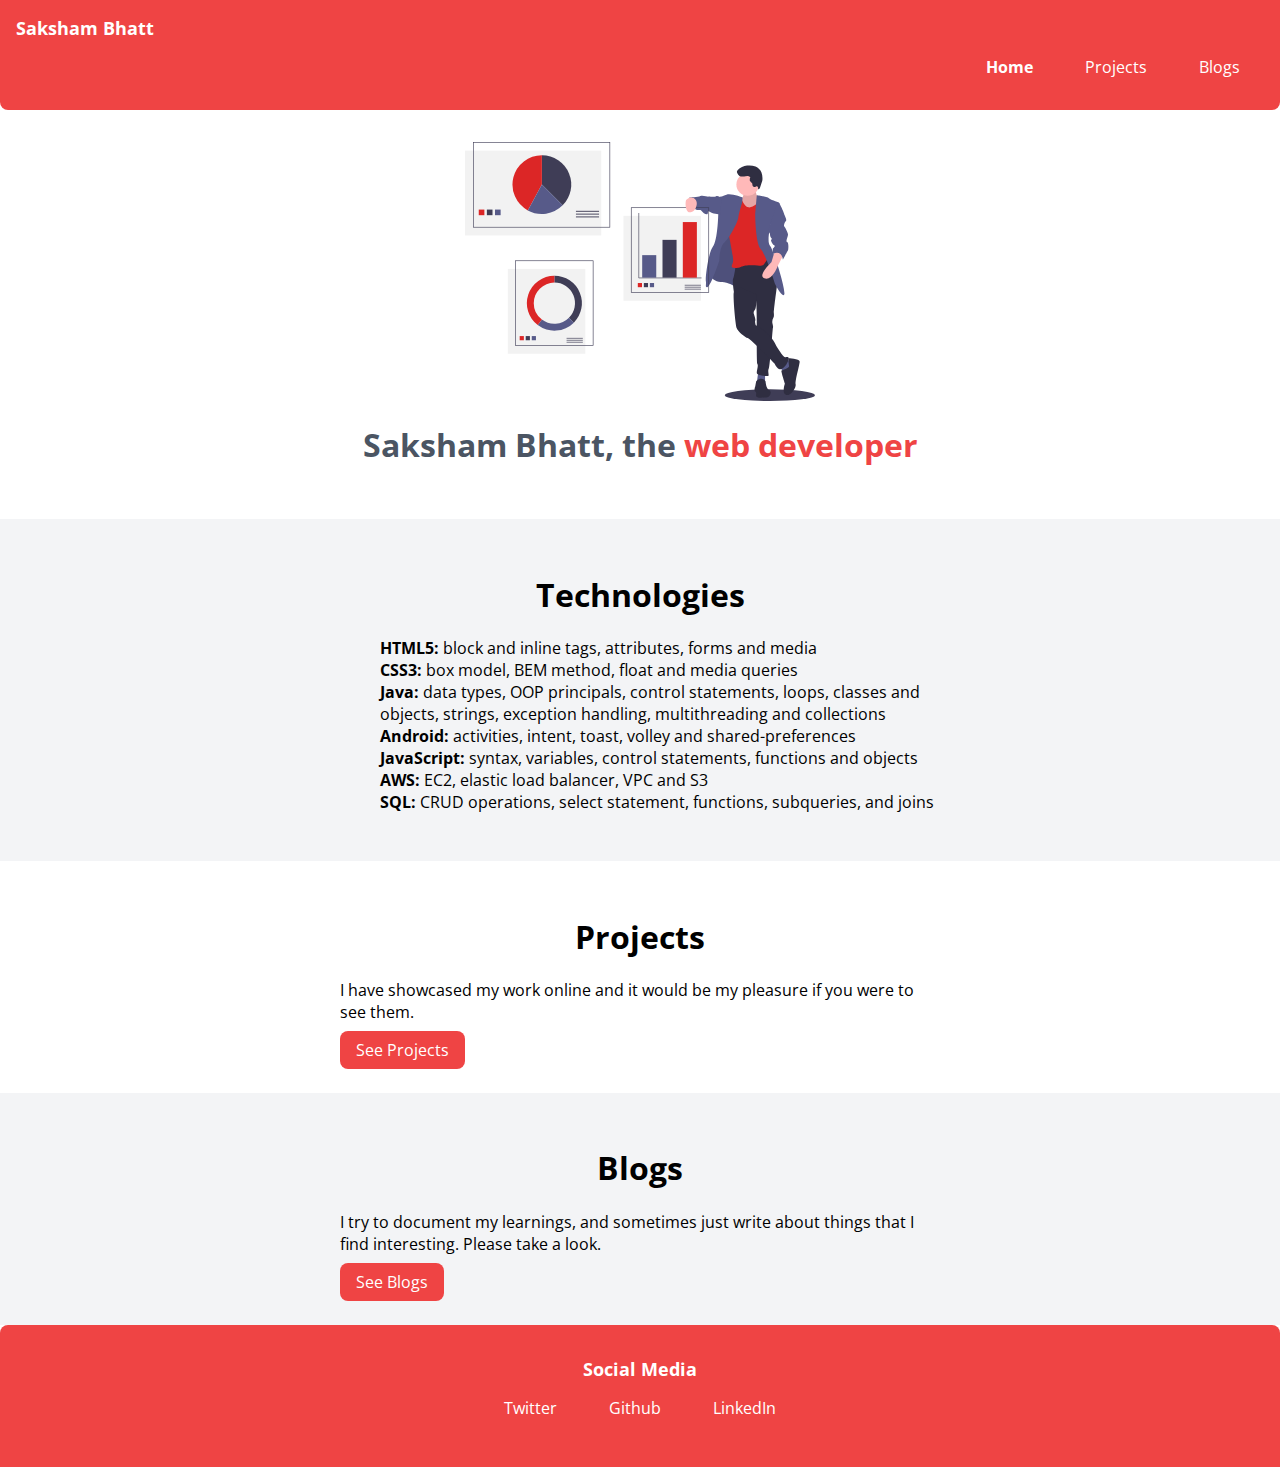
<file: index.html>
<!DOCTYPE html>
<html lang="en">
<head>
    <meta charset="UTF-8">
    <meta name="viewport" content="width=device-width, initial-scale=1.0">
    <title>home | Saksham Bhatt</title>
    <link href="styles.css" rel="stylesheet"/>
</head>
<body>
    
    <nav class="navigation container">
        <div class="nav-brand">Saksham Bhatt</div>
        <ul class="sans-bullet nav-pills">
            <li class="list-item-inline">
                <a class="link link-active" href="/">Home</a>
            </li>
            <li class="list-item-inline">
                <a href="projects.html" class= "link">Projects</a>
            </li>
            <li class="list-item-inline">
                <a class="link" href="blogs.html">Blogs</a>
            </li>
        </ul>
    </nav>

    <header class="hero">
        <img src="../images/hero.svg" class="hero-img"/>
        <h1 class="hero-heading">Saksham Bhatt, the <span>web developer</span></h1>
    </header>

    <section class="section ow">
        <div class="container-center">
            <h1>Technologies</h1>
            
            <ul class="sans-bullet">
                <li><strong>HTML5:</strong> block and inline tags, attributes, forms and media</li>
                <li><strong>CSS3: </strong>box model, BEM method, float and media queries</li>
                <li><strong>Java: </strong>data types, OOP principals, control statements, loops, classes and objects, strings, exception handling, multithreading and collections</li>
                <li><strong>Android: </strong>activities, intent, toast, volley and shared-preferences</li>
                <li><strong>JavaScript: </strong>syntax, variables, control statements, functions and objects</li>
                <li><strong>AWS: </strong>EC2, elastic load balancer, VPC and S3</li>
                <li><strong>SQL: </strong>CRUD operations, select statement, functions, subqueries, and joins</li>

            </ul>
        </div>
    </section>

    <section class="section">
        <div class="container-center">
            <h1>Projects</h1>
            <p>I have showcased my work online and it would be my pleasure if you were to see them.</p>
            <a href="projects.html" class= "primary-link link">See Projects</a> 
        </div>
   </section>

   <section class="section ow">
        <div class="container-center">
            <h1>Blogs</h1>
            <p>I try to document my learnings, and sometimes just write about things that I find interesting. Please take a look.</p>
            <a class="primary-link link" href="blogs.html"> See Blogs</a>
        </div>
    </section>

        <footer class="footer">
            <div class="footer-header">Social Media</div>
            <ul class="social-links">
                <li class="list-item-inline">
                    <a class="link sans-bullet" href="https://twitter.com/lucksomecutt/" target="_blank">Twitter</a>
                </li>
                <li class="list-item-inline">
                    <a class="link sans-bullet" href="https://github.com/sakshambhatt/" target="_blank">Github
                    </a>
                </li>
                <li class="list-item-inline">
                    <a class="link sans-bullet" href="https://www.linkedin.com/in/saksham-bhatt-13a177182/" target="_blank">LinkedIn</a>
                </li>
            </ul>
        </footer>
    </body>
</html>
</file>
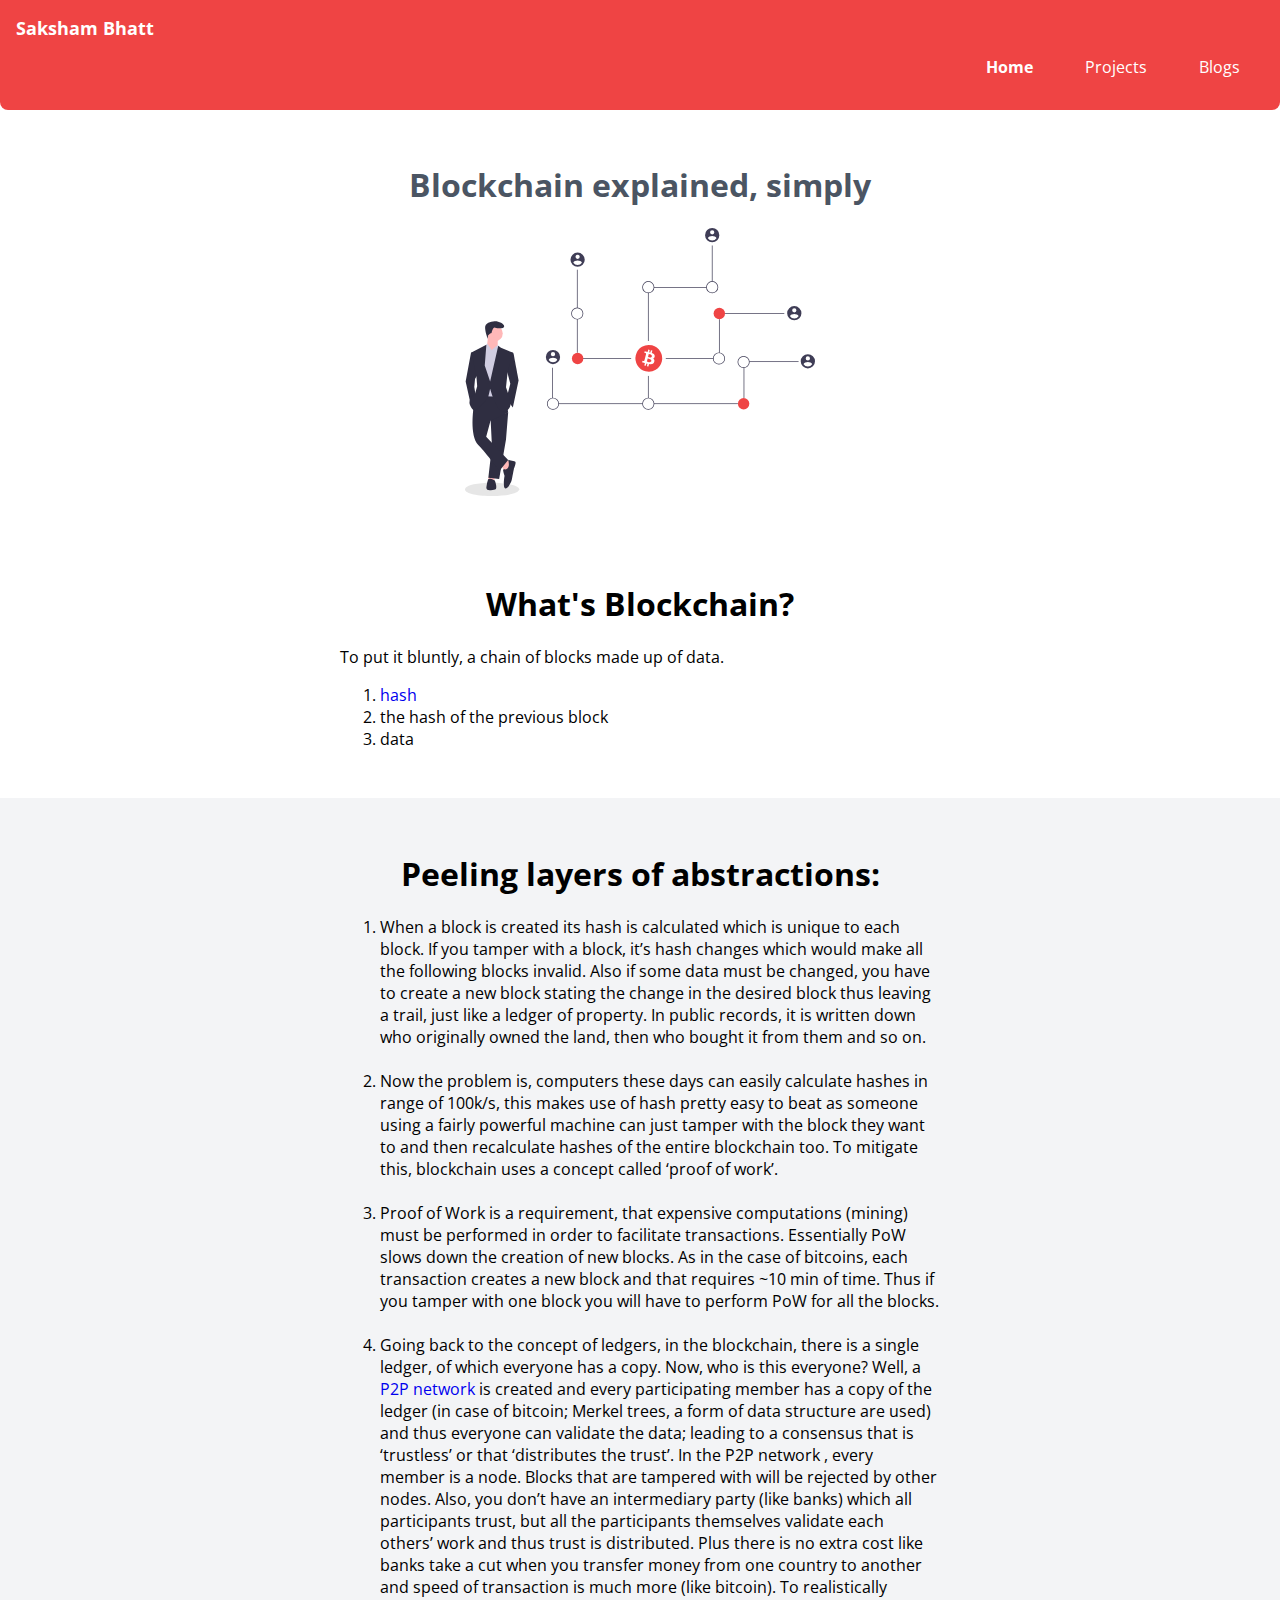
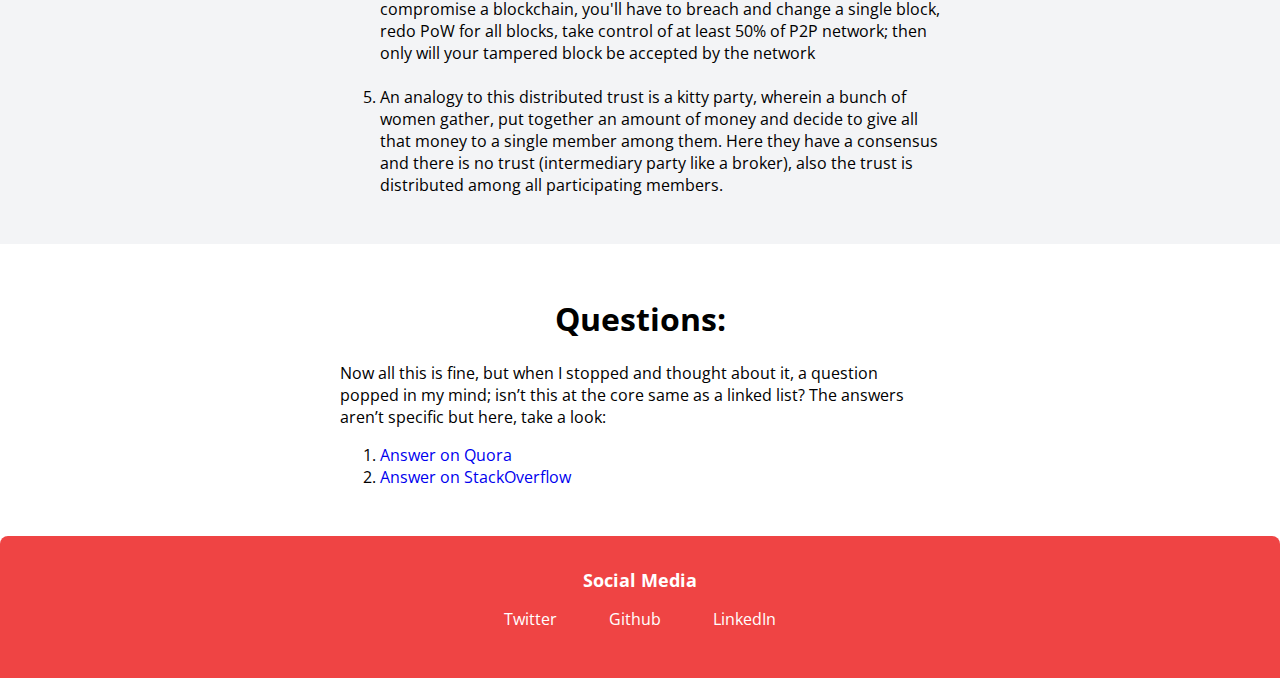
<file: blockchain-explained-simply.html>
<!DOCTYPE html>
<html lang="en">
<head>
    <meta charset="UTF-8">
    <meta name="viewport" content="width=device-width, initial-scale=1.0">
    <meta name="description" content="Blockchain explained">
    <meta name="keywords" content="blockchain, technology">
    <meta name="author" content="Saksham Bhatt">
    <title>Blockchain explained, simply</title>
    <link href="styles.css" rel="stylesheet"/>
</head>
<body>
    <nav class="navigation container">
        <div class="nav-brand">Saksham Bhatt</div>
        <ul class="sans-bullet nav-pills">
            <li class="list-item-inline">
                <a class="link link-active" href="/">Home</a>
            </li>
            <li class="list-item-inline">
                <a href="projects.html" class= "link">Projects</a>
            </li>
            <li class="list-item-inline">
                <a class="link" href="blogs.html">Blogs</a>
            </li>
        </ul>
    </nav>
    <header class="hero">
        <h1 class="hero-heading">Blockchain explained, simply</h1>
        <img src="images/blockchain.svg" class="hero-img"/>
    </header>

    <section class="section">
        <div class="container-center">
            <h1>What's Blockchain?</h1>
            <p>To put it bluntly, a chain of blocks made up of data.</p>
            <ol>
                <li><a target="_blank" href="https://www.geeksforgeeks.org/hashing-data-structure/" class="link" style="padding: 0rem 0rem;" >hash</a></li>
                <li>the hash of the previous block</li>
                <li>data</li> 
            </ol>
        </div>
   </section>

   <section class="section ow">
        <div class="container-center">
            <h1>Peeling layers of abstractions:</h1>
            <ol>
                <li>
                    When a block is created its hash is calculated which is unique to each block. If you tamper with a block, it’s hash changes which would make all the following blocks invalid. Also if some data must be changed, you have to create a new block stating the change in the desired block thus leaving a trail, just like a ledger of property. In public records, it is written down who originally owned the land, then who bought it from them and so on.
                </li>
                <br>
                <li>
                    Now the problem is, computers these days can easily calculate hashes in range of 100k/s, this makes use of hash pretty easy to beat as someone using a fairly powerful machine can just tamper with the block they want to and then recalculate hashes of the entire blockchain too. To mitigate this, blockchain uses a concept called ‘proof of work’.
                </li>
                <br>
                <li>
                    Proof of Work is a requirement, that expensive computations (mining) must be performed in order to facilitate transactions. Essentially PoW slows down the creation of new blocks. As in the case of bitcoins, each transaction creates a new block and that requires ~10 min of time. Thus if you tamper with one block you will have to perform PoW for all the blocks.
                </li>
                <br>
                <li>
                    Going back to the concept of ledgers, in the blockchain, there is a single ledger, of which everyone has a copy. Now, who is this everyone? Well, a <a href="https://www.computerworld.com/article/2588287/networking-peer-to-peer-network.html" target="_blank" class="link" style="padding: 0rem 0rem;">P2P network</a> is created and every participating member has a copy of the ledger (in case of bitcoin; Merkel trees, a form of data structure are used) and thus everyone can validate the data; leading to a consensus that is ‘trustless’ or that ‘distributes the trust’. In the P2P network , every member is a node. Blocks that are tampered with will be rejected by other nodes. Also, you don’t have an intermediary party (like banks) which all participants trust, but all the participants themselves validate each others’ work and thus trust is distributed. Plus there is no extra cost like banks take a cut when you transfer money from one country to another and speed of transaction is much more (like bitcoin). To realistically compromise a blockchain, you'll have to breach and change a single block, redo PoW for all blocks, take control of at least 50% of P2P network; then only will your tampered block be accepted by the network
                </li>
                <br>
                <li>
                    An analogy to this distributed trust is a kitty party, wherein a bunch of women gather, put together an amount of money and decide to give all that money to a single member among them. Here they have a consensus and there is no trust (intermediary party like a broker), also the trust is distributed among all participating members.
                </li>
            </ol>
        </div>
    </section>

    <section class="section">
        <div class="container-center">
            <h1>Questions:</h1>
            <p>Now all this is fine, but when I stopped and thought about it, a question popped in my mind; isn’t this at the core same as a linked list? The answers aren’t specific but here, take a look:</p>
            <ol>
                <li>
                    <a href="https://www.quora.com/Is-a-blockchain-essentially-a-linked-list" target="_blank" class="link" style="padding: 0rem 0rem;" >Answer on Quora</a>
                </li>
                <li>
                    <a href="https://www.quora.com/Is-a-blockchain-essentially-a-linked-list" target="_blank" class="link" style="padding: 0rem 0rem;" >Answer on StackOverflow</a>
                </li>
            </ol>

        </div>
    </section>

    <footer class="footer">
        <div class="footer-header">Social Media</div>
        <ul class="social-links">
            <li class="list-item-inline">
                <a class="link sans-bullet" href="https://twitter.com/lucksomecutt/" target="_blank">Twitter</a>
            </li>
            <li class="list-item-inline">
                <a class="link sans-bullet" href="https://github.com/sakshambhatt/" target="_blank">Github
                </a>
            </li>
            <li class="list-item-inline">
                <a class="link sans-bullet" href="https://www.linkedin.com/in/saksham-bhatt-13a177182/" target="_blank">LinkedIn</a>
            </li>
        </ul>
    </footer>
</body>
</html>
</file>
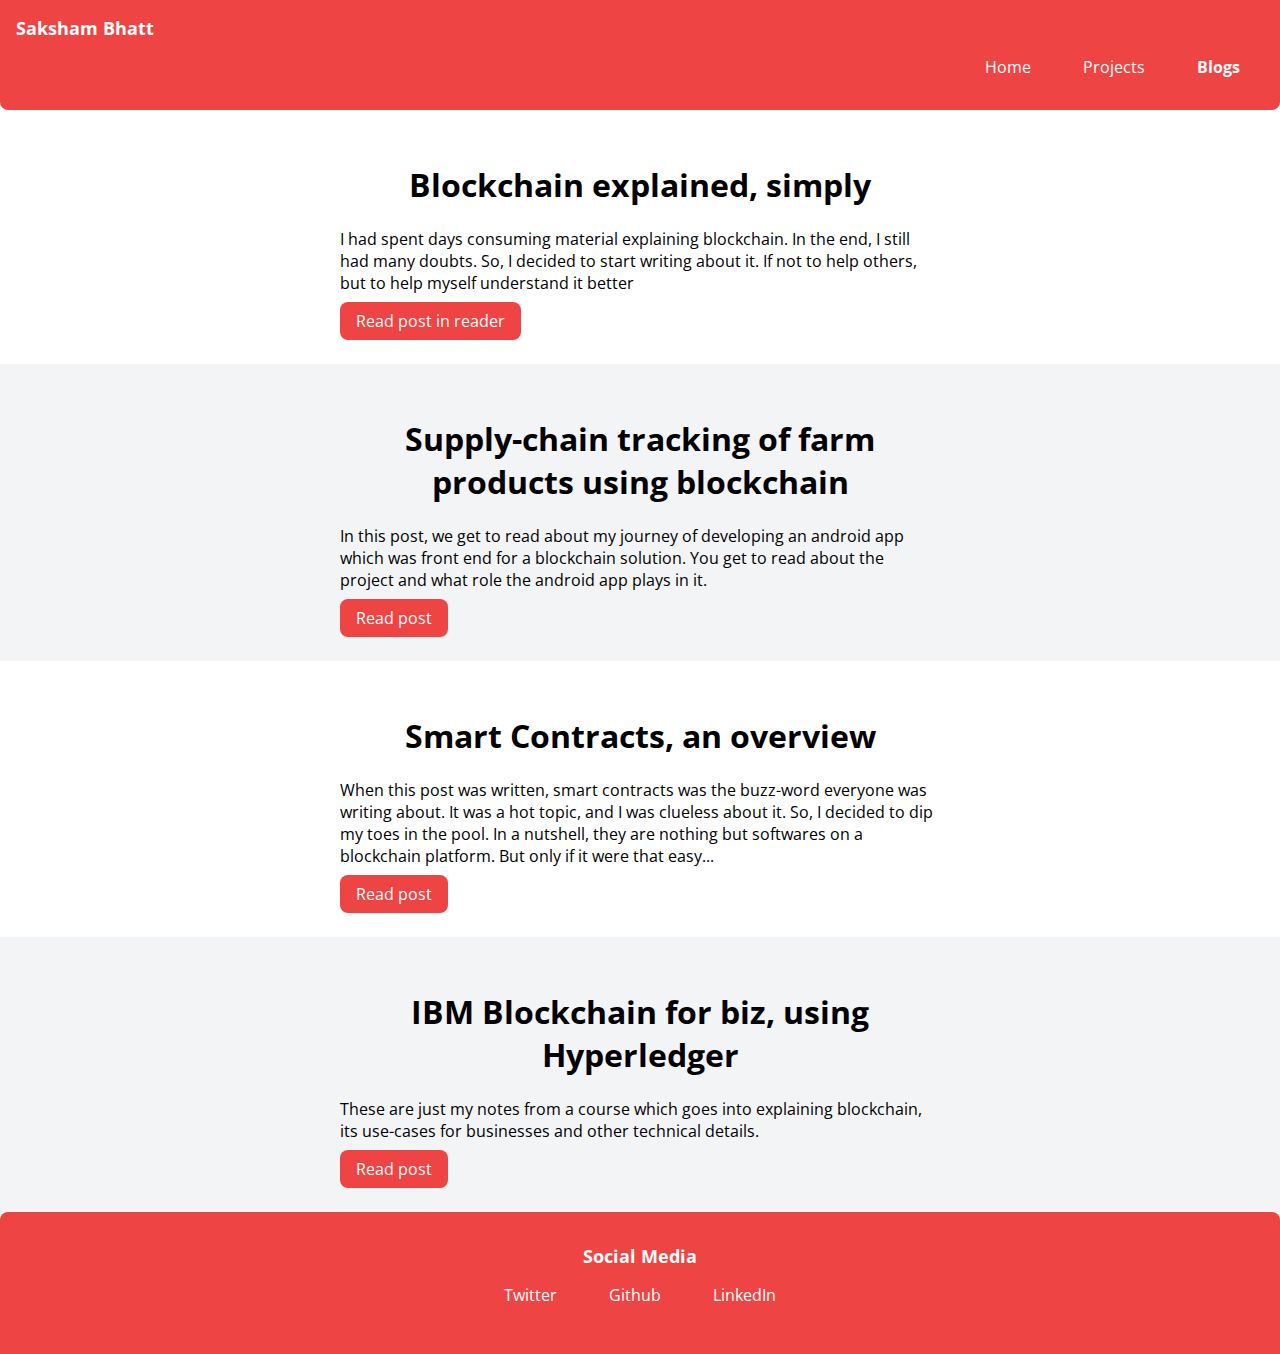
<file: blogs.html>
<!DOCTYPE html>
<html lang="en">
<head>
    <meta charset="UTF-8">
    <meta name="viewport" content="width=device-width, initial-scale=1.0">
    <title>blogs | Saksham Bhatt</title>
    <link href="styles.css" rel="stylesheet"/>
</head>
<body>

    <nav class="navigation container">
        <div class="nav-brand">Saksham Bhatt</div>
        <ul class="sans-bullet nav-pills">
            <li class="list-item-inline">
                <a class="link" href="/">Home</a>
            </li>
            <li class="list-item-inline">
                <a href="projects.html" class= "primary-link link" >Projects</a>
            </li>
            <li class="list-item-inline">
                <a class="link link-active" href="blogs.html" >Blogs</a>
            </li>
        </ul>
    </nav>

    <section class="section">
        <div class="container-center">
            <h1>Blockchain explained, simply</h1>
            <p>I had spent days consuming material explaining blockchain. In the end, I still had many doubts. So, I decided to start writing about it. If not to help others, but to help myself understand it better</p>
            <a href="/blockchain-explained-simply.html" class= "primary-link link" target="_blank">Read post in reader
            </a> 
        </div>
   </section>

    <section class="section ow">
        <div class="container-center">
            <h1>Supply-chain tracking of farm products using blockchain</h1>
            <p>In this post, we get to read about my journey of developing an android app which was front end for a blockchain solution. You get to read about the project and what role the android app plays in it.</p>
            <a href="https://sakshambhatt.wordpress.com/2020/04/24/food-supply-chain-tracking-using-blockchain-and-android-app/" class= "primary-link link" target="_blank">Read post</a> 
        </div>
   </section>

   


    <section class="section">
        <div class="container-center">
            <h1>Smart Contracts, an overview</h1>
            <p>When this post was written, smart contracts was the buzz-word everyone was writing about. It was a hot topic, and I was clueless about it. So, I decided to dip my toes in the pool. In a nutshell, they are nothing but softwares on a blockchain platform. But only if it were that easy...</p>
            <a href="https://sakshambhatt.hashnode.dev/smart-contracts?guid=none&deviceId=24e9f760-16dd-4d21-829e-bf4ca0c8fd9b" class= "primary-link link" target="_blank">Read post</a> 
        </div>
    </section>

    <section class="section ow">
        <div class="container-center">
            <h1>IBM Blockchain for biz, using Hyperledger</h1>
            <p>These are just my notes from a course which goes into explaining blockchain, its use-cases for businesses and other technical details.</p>
            <a href="https://sakshambhatt.wordpress.com/2019/07/14/ibm-blockchain-for-biz-using-hyperledger/" class= "primary-link link" target="_blank">Read post</a> 
        </div>
   </section>

   <footer class="footer">
        <div class="footer-header">Social Media</div>
        <ul class="social-links">
            <li class="list-item-inline">
                <a class="link sans-bullet" href="https://twitter.com/lucksomecutt/" target="_blank">Twitter</a>
            </li>
            <li class="list-item-inline">
                <a class="link sans-bullet" href="https://github.com/sakshambhatt/" target="_blank">Github
                </a>
            </li>
            <li class="list-item-inline">
                <a class="link sans-bullet" href="https://www.linkedin.com/in/saksham-bhatt-13a177182/" target="_blank">LinkedIn</a>
            </li>
        </ul>
    </footer>
</body>
</html>
</file>
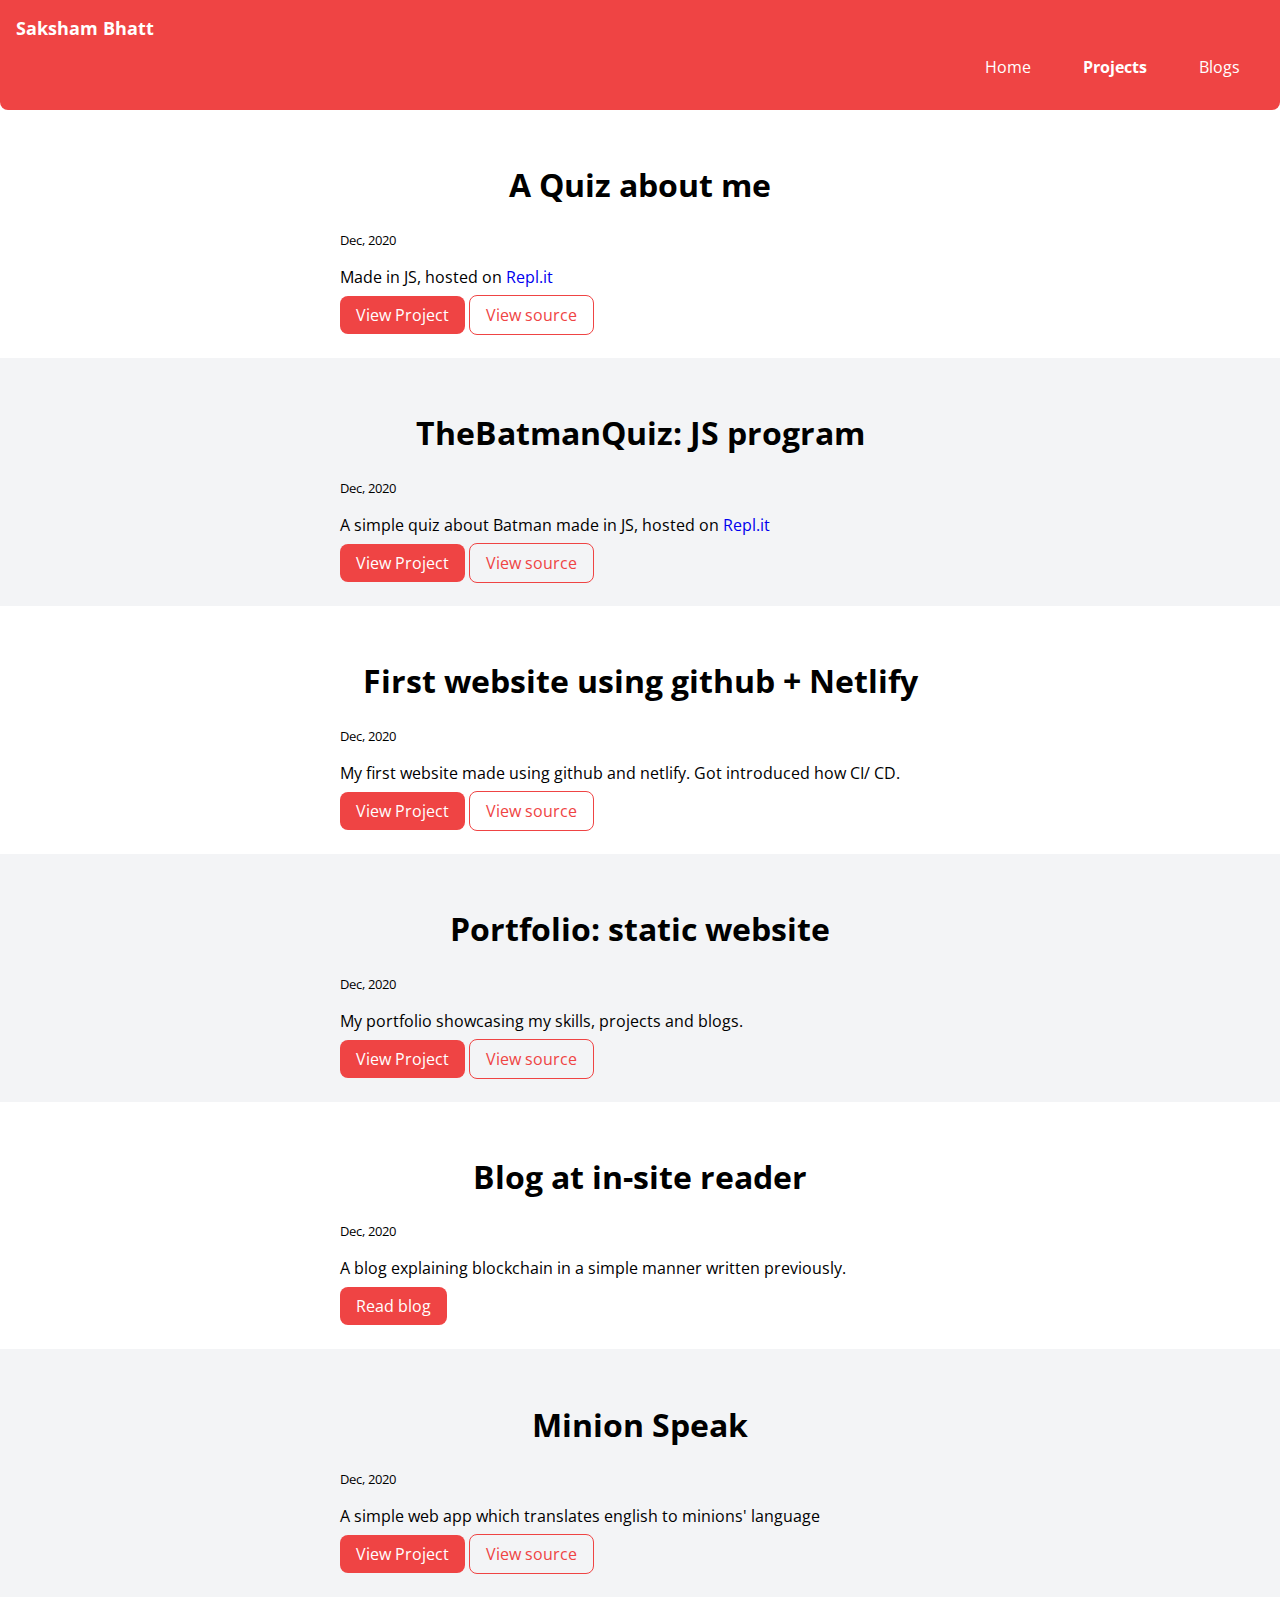
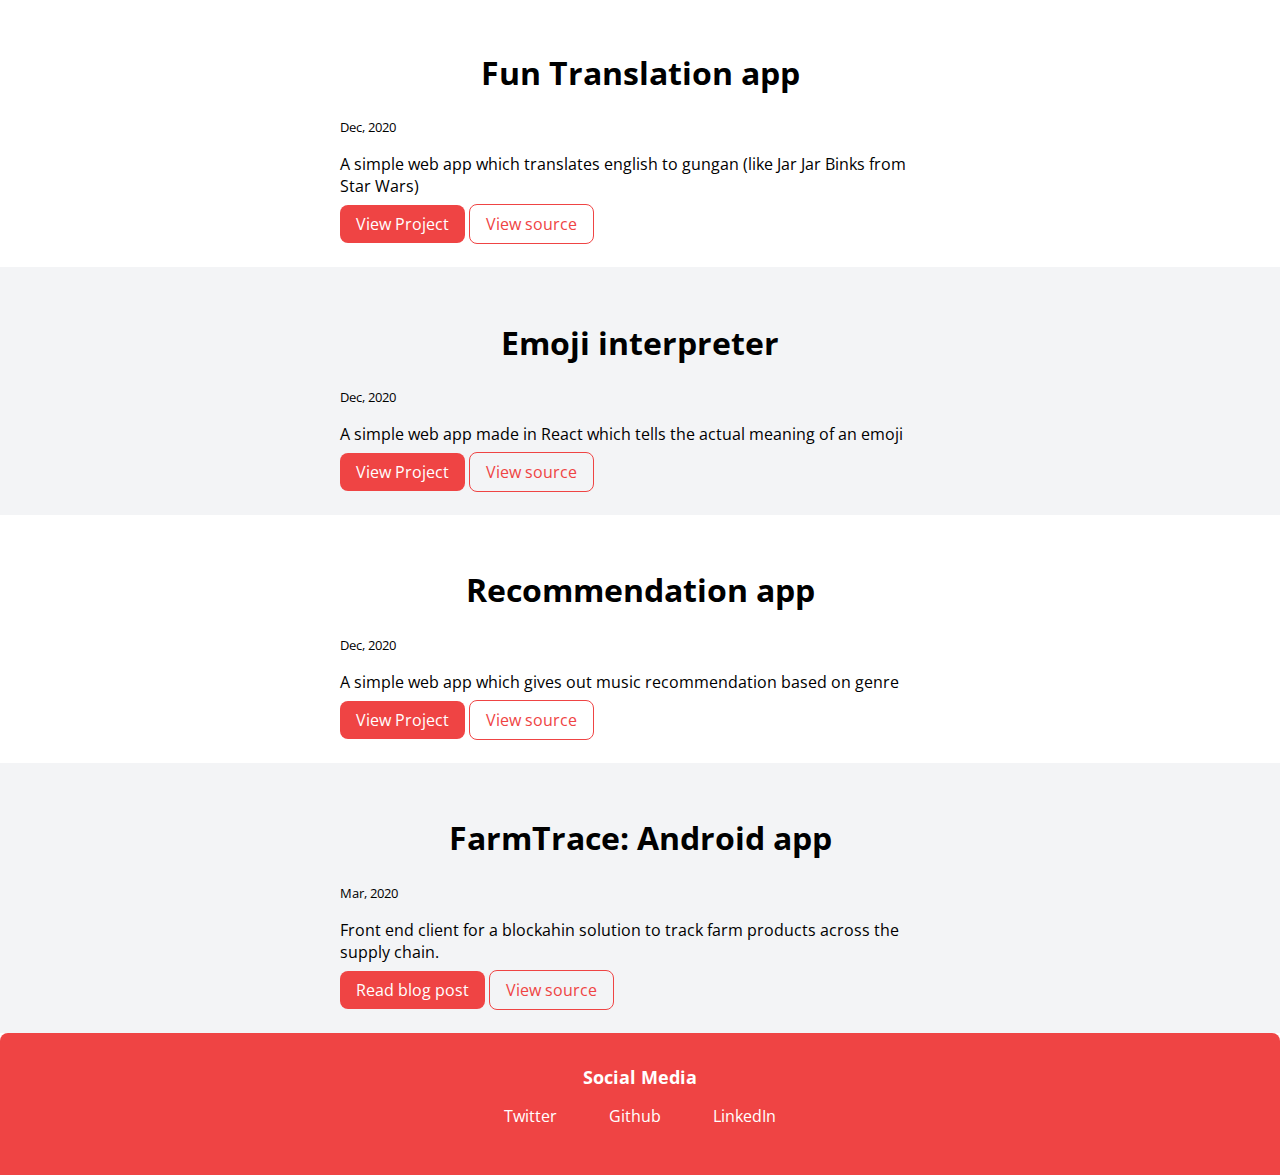
<file: projects.html>
<!DOCTYPE html>
<html lang="en">
<head>
    <meta charset="UTF-8">
    <meta name="viewport" content="width=device-width, initial-scale=1.0">
    <title>projects | Saksham Bhatt</title>
    <link href="styles.css" rel="stylesheet"/>
</head>
<body>
    <nav class="navigation container">
        <div class="nav-brand">Saksham Bhatt</div>
        <ul class="sans-bullet nav-pills">
            <li class="list-item-inline">
                <a class="link" href="/">Home</a>
            </li>
            <li class="list-item-inline">
                <a href="projects.html" class= "link link-active" >Projects</a>
            </li>
            <li class="list-item-inline">
                <a class="link" href="blogs.html" >Blogs</a>
            </li>
        </ul>
    </nav>

    <section class="section">
        <div class="container-center">
            <h1>A Quiz about me</h1>
            <small>Dec, 2020</small>
            <p>Made in JS, hosted on <a href="https://repl.it" class="link" style="padding: 0rem 0rem;">Repl.it</a></p>
            
            <a href="https://repl.it/@SakshamBhatt/Narcissus?embed=1&output=1#index.js" class= "primary-link link" target="_blank">View Project</a>
            <a href="https://github.com/sakshambhatt/narcissus" class= "secondary-link link" target="_blank">View source</a>
        </div>
   </section>

    <section class="section ow">
        <div class="container-center">
            <h1>TheBatmanQuiz: JS program</h1>
            <small>Dec, 2020</small>
            <p>A simple quiz about Batman made in JS, hosted on <a href="https://repl.it" class="link" style="padding: 0rem 0rem;">Repl.it</a></p>
            
            <a href="https://repl.it/@SakshamBhatt/TheBatmanQuiz?embed=1&output=1#index.js" class= "primary-link link" target="_blank">View Project</a>
            <a href="https://github.com/sakshambhatt/the-batman-quiz" class= "secondary-link link" target="_blank">View source</a>
        </div>
   </section>

   <section class="section">
    <div class="container-center">
        <h1>First website using github + Netlify</h1>
        <small>Dec, 2020</small>
        <p>My first website made using github and netlify. Got introduced how CI/ CD.</p>
        
        <a href="https://lesson-2-neogcamp.netlify.app/" class= "primary-link link" target="_blank">View Project</a>
        <a href="https://github.com/sakshambhatt/folder-name" class= "secondary-link link" target="_blank">View source</a>
    </div>
    </section>

    <section class="section ow">
        <div class="container-center">
            <h1>Portfolio: static website</h1>
            <small>Dec, 2020</small>
            <p>My portfolio showcasing my skills, projects and blogs.</p>
            
            <a href="/" class= "primary-link link" target="_blank">View Project</a>
            <a href="https://github.com/sakshambhatt/portfolio" class= "secondary-link link" target="_blank">View source</a>
        </div>
   </section>

   <section class="section">
    <div class="container-center">
        <h1>Blog at in-site reader</h1>
        <small>Dec, 2020</small>
        <p>A blog explaining blockchain in a simple manner written previously.</p>
        
        <a href="https://portfolio-saksham.netlify.app/blockchain-explained-simply.html" class= "primary-link link" target="_blank">Read blog</a>
        
    </div>
    </section>

    <section class="section ow">
        <div class="container-center">
            <h1>Minion Speak</h1>
            <small>Dec, 2020</small>
            <p>A simple web app which translates english to minions' language</p>
            
            <a href="https://banana-tongue.netlify.app/" class= "primary-link link" target="_blank">View Project</a>
            <a href="https://github.com/sakshambhatt/banana-speak" class= "secondary-link link" target="_blank">View source</a>
            
        </div>
    </section>

    <section class="section">
        <div class="container-center">
            <h1>Fun Translation app</h1>
            <small>Dec, 2020</small>
            <p>A simple web app which translates english to gungan (like Jar Jar Binks from Star Wars)</p>
            
            <a href="https://jar-jar-speaks.netlify.app/" class= "primary-link link" target="_blank">View Project</a>
            <a href="https://github.com/sakshambhatt/jar-jar-speaks" class= "secondary-link link" target="_blank">View source</a>
            
        </div>
    </section>

    <section class="section ow">
        <div class="container-center">
            <h1>Emoji interpreter</h1>
            <small>Dec, 2020</small>
            <p>A simple web app made in React which tells the actual meaning of an emoji</p>
            
            <a href="https://qoouw.csb.app/" class= "primary-link link" target="_blank">View Project</a>
            <a href="https://github.com/sakshambhatt/emoji-app" class= "secondary-link link" target="_blank">View source</a>
        </div>
    </section>

    <section class="section">
        <div class="container-center">
            <h1>Recommendation app</h1>
            <small>Dec, 2020</small>
            <p>A simple web app which gives out music recommendation based on genre</p>
            
            <a href="https://yxevn.csb.app/" class= "primary-link link" target="_blank">View Project</a>
            <a href="https://github.com/sakshambhatt/music-recommendation-app" class= "secondary-link link" target="_blank">View source</a>
            
        </div>
    </section>

    <section class="section ow">
        <div class="container-center">
            <h1>FarmTrace: Android app </h1>
            <small>Mar, 2020</small>
            <p>Front end client for a blockahin solution to track farm products across the supply chain.</p>
            <a href="https://sakshambhatt.wordpress.com/2020/04/24/food-supply-chain-tracking-using-blockchain-and-android-app/" class= "primary-link link" target="_blank">Read blog post</a>
            <a href="https://github.com/sakshambhatt/FarmTrace" class= "secondary-link link" target="_blank">View source</a>
        </div>
   </section>

    <footer class="footer">
        <div class="footer-header">Social Media</div>
        <ul class="social-links">
            <li class="list-item-inline">
                <a class="link sans-bullet" href="https://twitter.com/lucksomecutt/" target="_blank">Twitter</a>
            </li>
            <li class="list-item-inline">
                <a class="link sans-bullet" href="https://github.com/sakshambhatt/" target="_blank">Github
                </a>
            </li>
            <li class="list-item-inline">
                <a class="link sans-bullet" href="https://www.linkedin.com/in/saksham-bhatt-13a177182/" target="_blank">LinkedIn</a>
            </li>
        </ul>
    </footer>
</body>
</html>
</file>
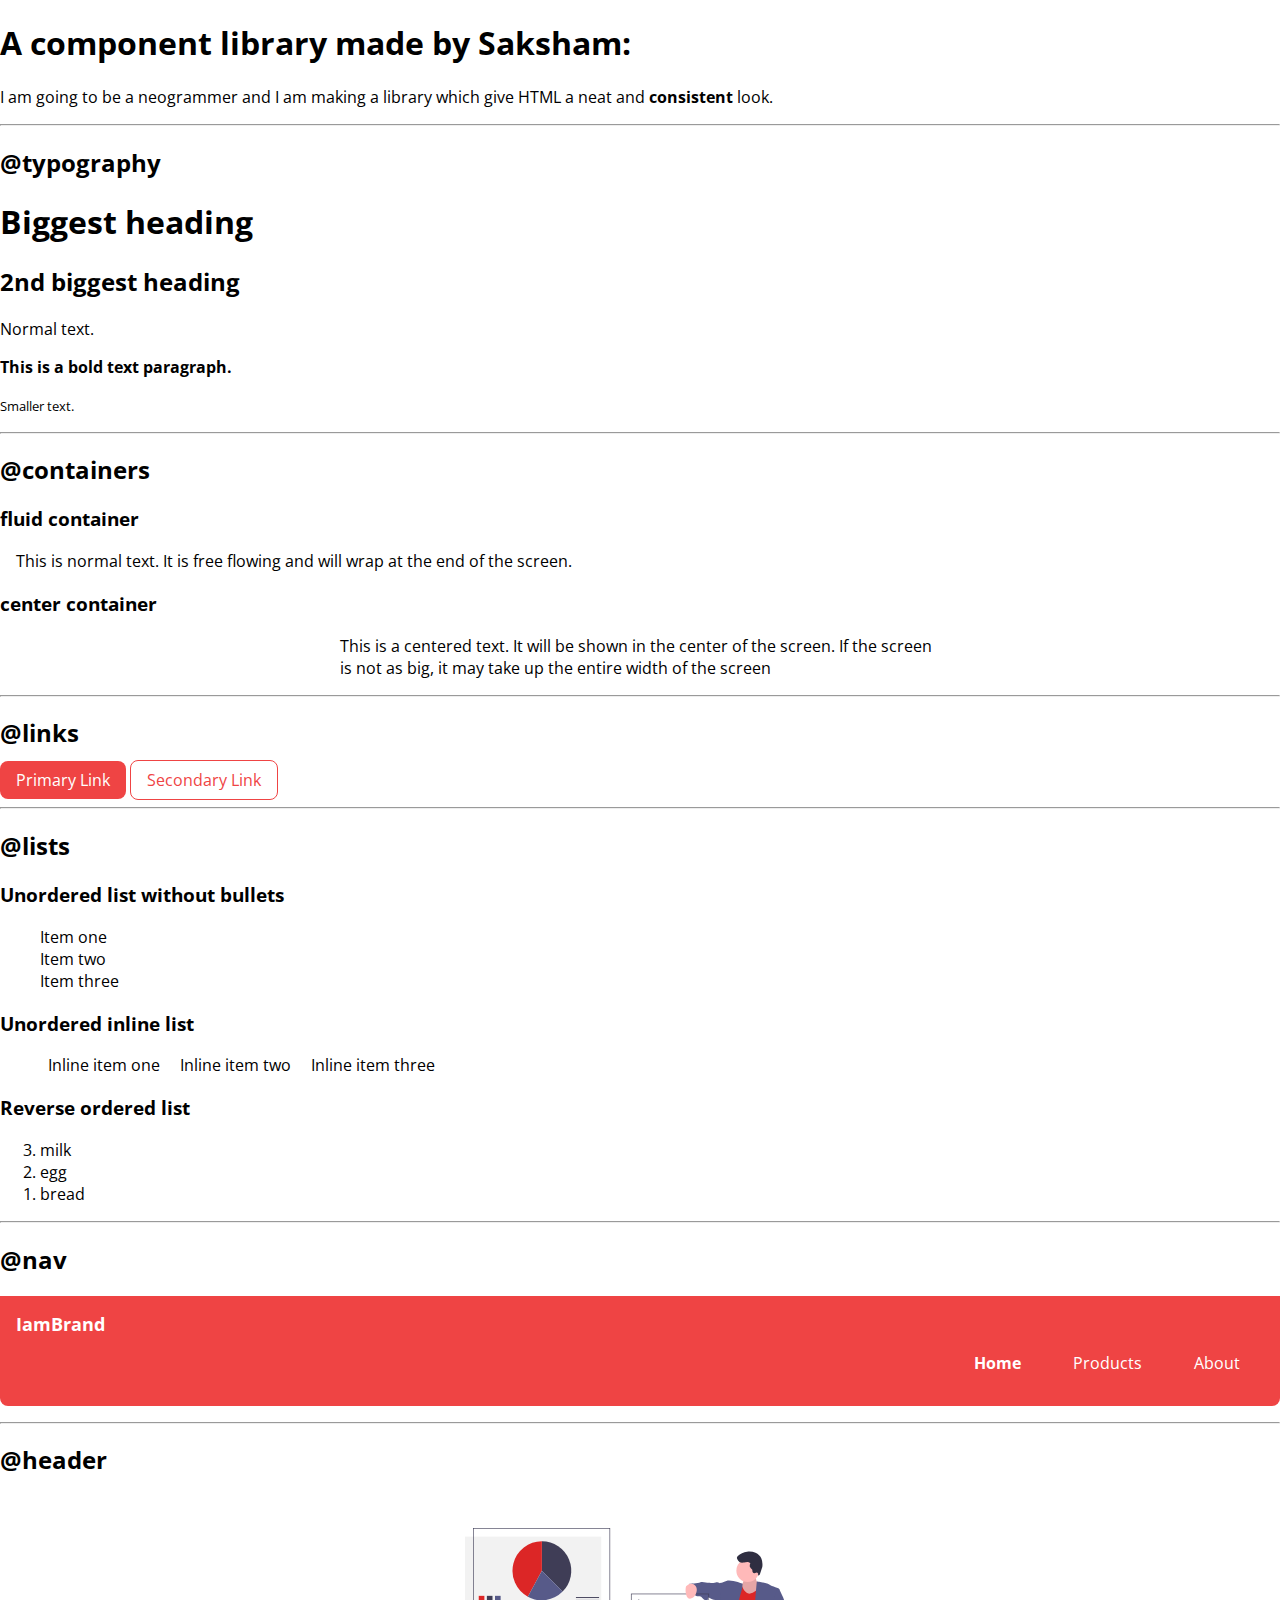
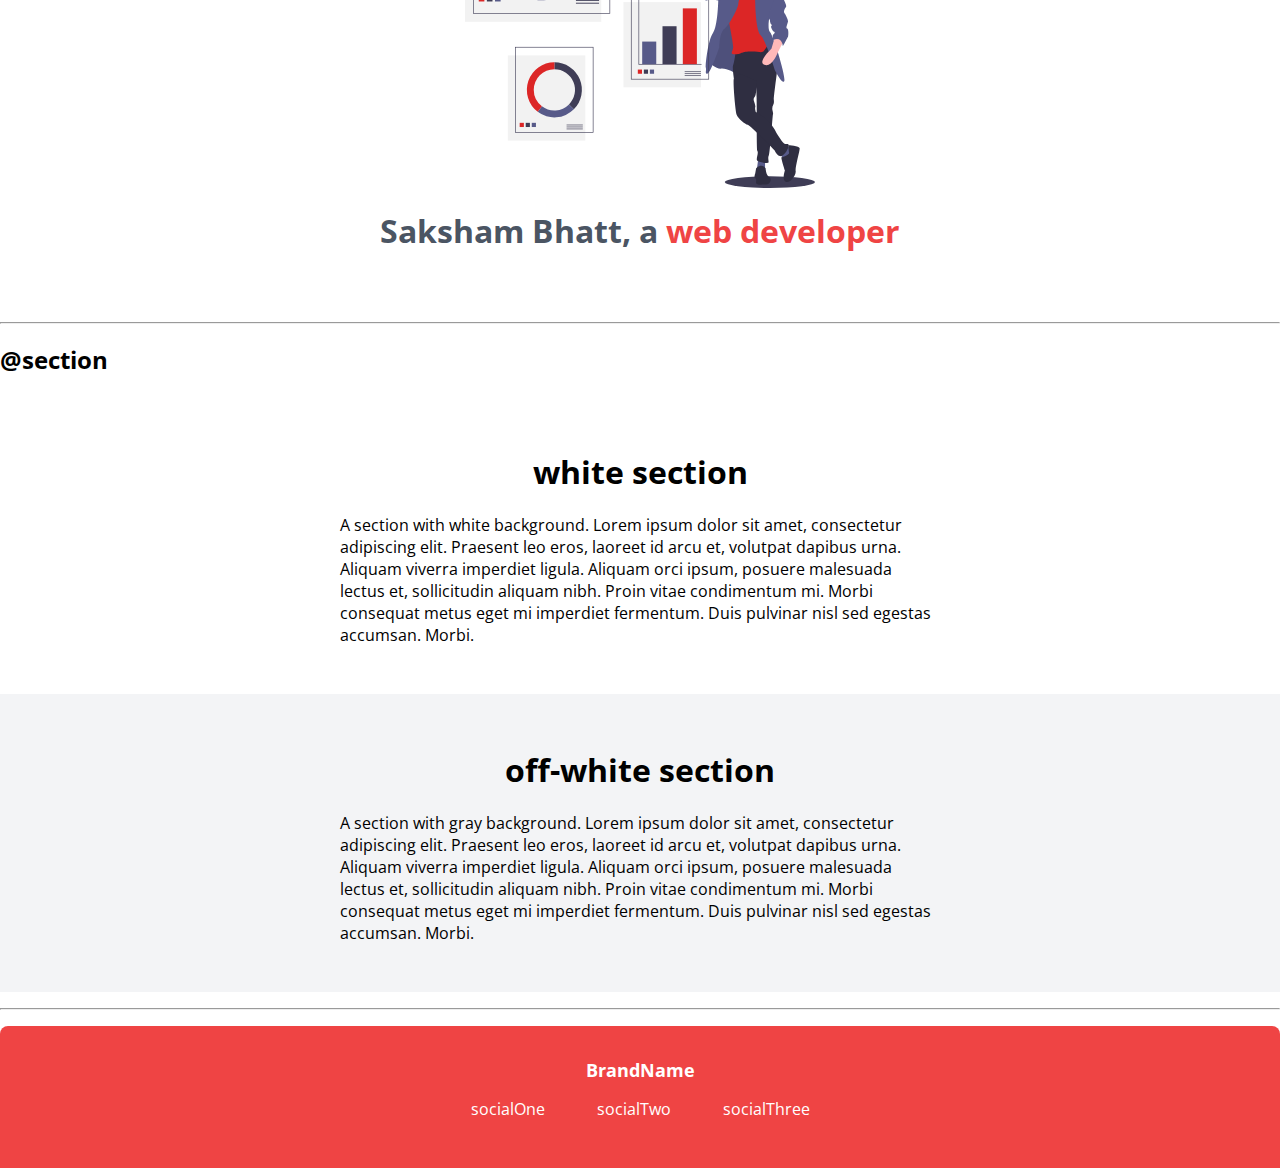
<file: lib/components.html>
<!DOCTYPE html>
<html lang="en">
<head>
    <meta charset="UTF-8">
    <meta name="viewport" content="width=device-width, initial-scale=1.0">
    <title>Component Library</title>

    <link href="../styles.css" rel="stylesheet" />
</head>
<body>

    <h1>A component library made by Saksham:</h1>
    <p>I am going to be a neogrammer and I am making a library which give HTML a neat and <strong>consistent</strong> look.</p>

    <hr>

    <h2>@typography</h2>
    <h1>Biggest heading</h1>
    <h2>2nd biggest heading</h2>
    <p>Normal text.</p>
    <p><strong>This is a bold text paragraph.</strong></p>
    <small>Smaller text.</small>

    <hr>

    <h2>@containers</h2>
    <h3>fluid container</h3>
    <div class="container">This is normal text. It is free flowing and will wrap at the end of the screen.</div>

    <h3>center container</h3>
    <div class="container container-center">This is a centered text. It will be shown in the center of the screen. If the screen is not as big, it may take up the entire width of the screen</div>

    <hr>

    <h2>@links</h2>
    <a href="/" class= "primary-link link">Primary Link</a>
    <a href="/" class = "secondary-link link">Secondary Link</a>

    <hr>

    <h2>@lists</h2>
    <h3>Unordered list without bullets</h3>
    <ul class="sans-bullet">
        <li>Item one</li>
        <li>Item two</li>
        <li>Item three</li>
    </ul>

    <h3>Unordered inline list</h3>
    <ul class="sans-bullet">
        <li class="list-item-inline">Inline item one</li>
        <li class="list-item-inline">Inline item two</li>
        <li class="list-item-inline">Inline item three</li>
    </ul>

    <h3>Reverse ordered list</h3>
    <ol reversed>
        <li>milk</li>
        <li>egg</li>
        <li>bread</li> 
    </ol>

    <hr>

    <h2>@nav</h2>
    <nav class="navigation container">
        <div class="nav-brand">IamBrand</div>
        <ul class="sans-bullet nav-pills">
            <li class="list-item-inline">
                <a class="link link-active" href="/">Home</a>
            </li>
            <li class="list-item-inline">
                <a class="link" href="/">Products</a>
            </li>
            <li class="list-item-inline">
                <a class="link" href="/">About</a>
            </li>
        </ul>
    </nav>

    <hr>

    <h2>@header</h2>

    <header class="hero">
        <img src="../images/hero.svg" class="hero-img"/>
        <h1 class="hero-heading">Saksham Bhatt, a <span>web developer</span></h1>
    </header>

    <hr>

    <h2>@section</h2>
   <section class="section">
        <div class="container-center">
            <h1>white section</h1>
            <p>A section with white background. Lorem ipsum dolor sit amet, consectetur adipiscing elit. Praesent leo eros, laoreet id arcu et, volutpat dapibus urna. Aliquam viverra imperdiet ligula. Aliquam orci ipsum, posuere malesuada lectus et, sollicitudin aliquam nibh. Proin vitae condimentum mi. Morbi consequat metus eget mi imperdiet fermentum. Duis pulvinar nisl sed egestas accumsan. Morbi.</p>
        </div>
   </section>

    <section class="section ow">
        <div class="container-center">
            <h1>off-white section</h1>
            <p>A section with gray background. Lorem ipsum dolor sit amet, consectetur adipiscing elit. Praesent leo eros, laoreet id arcu et, volutpat dapibus urna. Aliquam viverra imperdiet ligula. Aliquam orci ipsum, posuere malesuada lectus et, sollicitudin aliquam nibh. Proin vitae condimentum mi. Morbi consequat metus eget mi imperdiet fermentum. Duis pulvinar nisl sed egestas accumsan. Morbi.</p>
        </div>
    </section>

    <hr>

    <footer class="footer">
        <div class="footer-header">BrandName</div>
        <ul class="social-links">
            <li class="list-item-inline">
                <a class="link sans-bullet" href="/">socialOne</a>
            </li>
            <li class="list-item-inline">
                <a class="link sans-bullet" href="/">socialTwo</a>
            </li>
            <li class="list-item-inline">
                <a class="link sans-bullet" href="/">socialThree</a>
            </li>
        </ul>
    </footer>
</body>
</html>
</file>
<file: styles.css>
@import url('https://fonts.googleapis.com/css2?family=Open+Sans:wght@400;700&display=swap');

:root {
    --primary-color: #EF4444;
    --dark-gray: #4B5563;
    --off-white: #F3F4F6;
}

body {
    font-family: "Open Sans", "sans-serif";
    margin: 0rem;
}

hr {
    margin: 1rem 0rem;
}

/* Container */

.container {
    padding: 0rem 1rem;
}

.container-center {
    max-width: 600px;
    margin: auto;
}

/*links*/
.link {
    text-decoration: none;
    padding: 0.5rem 1rem;
}
.primary-link {
    background-color: var(--primary-color);
    padding: 0.5rem 1rem;
    color: white;
    border-radius: 0.5rem;
}

.secondary-link {
    color: var(--primary-color);
    border-radius: 0.5rem;
    border: 1px solid var(--primary-color);
}

/* lists */

.sans-bullet {
    list-style: none;
}

.list-item-inline {
    display: inline;
    padding: 0rem 0.5rem;
}

.navigation {
    background-color: var(--primary-color);
    color: white;
    padding: 1rem;
    border-radius: 0rem 0rem 0.5rem 0.5rem;
}

.navigation .link {
    color: white;
}

.navigation .nav-brand {
    font-weight: bold;
    font-size: 1.1rem;
}

.navigation .nav-pills {
    text-align: right;
}

.navigation .link-active {
    font-weight: bold;
}

/* hero */

.hero {
    padding: 2rem 0rem;
    text-align: center;
}

.hero .hero-img {
    max-width: 350px;
    display: block;
    margin: auto;
}

.hero .hero-heading {
    color: var(--dark-gray);
}
.hero span {
    color: var(--primary-color);
}

/* section */

.section {
    padding: 2rem;
}


.section h1 {
    text-align: center;
}

.ow {
    background-color: var(--off-white);
}

/* footer */

.footer {
    background-color: var(--primary-color);
    border-radius: 0.5rem 0.5rem 0rem 0rem;
    padding: 2rem 0rem;
    text-align: center;
    color: white;
    border-radius: 0rem 0rem 0.5 rem 0.5rem;
}

.footer .link {
    color: white;
}

.footer .footer-header {
    font-size: large;
    font-weight: bold;
}

.footer ul {
    padding-inline-start: 0px;
}
</file>
